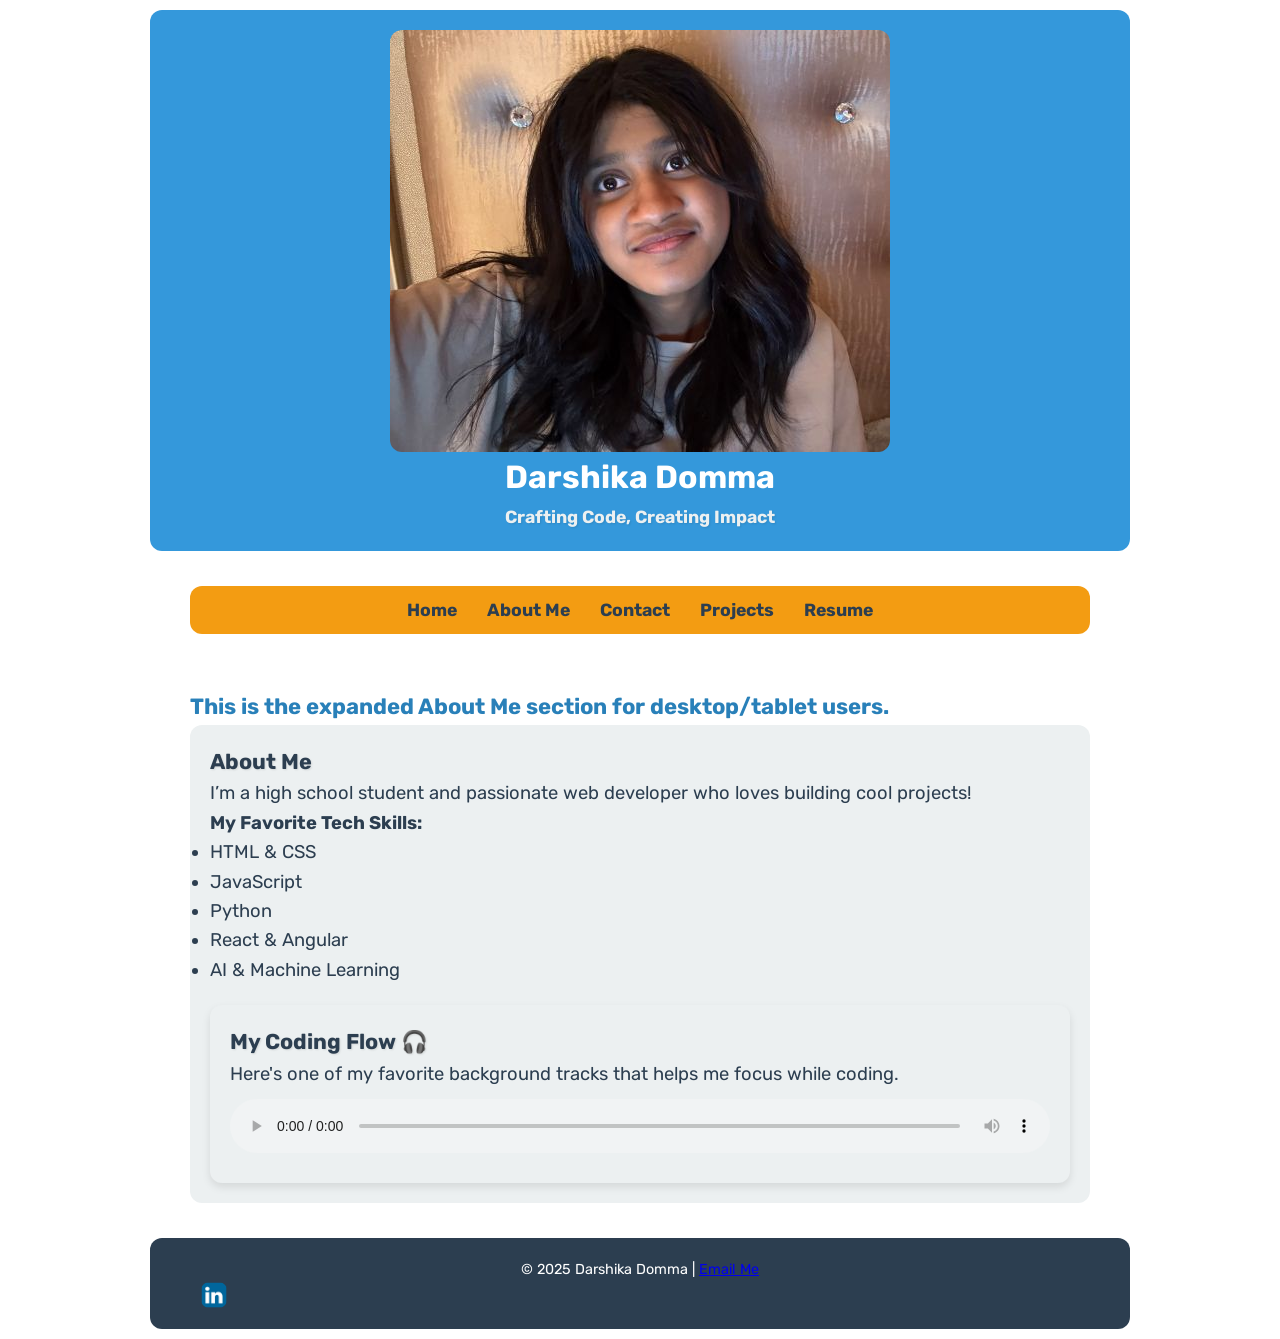
<file: about.html>
<!DOCTYPE html>
<html lang="en">
<!-- 
  Name: Darshika Domma
  File Name: about.html
  Date: 2025-07-06
-->
<head>
  <meta charset="utf-8">
  <meta name="viewport" content="width=device-width, initial-scale=1.0">
  <meta name="description" content="Learn about Darshika Domma's background, education, tech skills, and personal interests.">
  <link href="https://fonts.googleapis.com/css2?family=Rubik:wght@400;700&display=swap" rel="stylesheet">
  <link rel="stylesheet" href="css/style.css">
  <title>Darshika Domma | About Me</title>
</head>

<body>
  <header>
    <img src="images/darshika.jpg" alt="Photo of Darshika Domma">
    <h1>Darshika Domma</h1>
    <h2 class="subtitle">Crafting Code, Creating Impact</h2>
  </header>

  <nav>
    <ul>
      <li><a href="homepage.html">Home</a></li>
      <li><a href="about.html">About Me</a></li>
      <li><a href="contact.html">Contact</a></li>
      <li><a href="projects.html">Projects</a></li>
      <li><a href="resume.html">Resume</a></li>
    </ul>
  </nav>

  <!-- Main content area holds the central content of the webpage -->
  <main>
    <p class="mobile-only">You're viewing About Me on mobile.</p>
    <p class="desktop-only">This is the expanded About Me section for desktop/tablet users.</p>
    <div id="about-content">
      <h3>About Me</h3>
      <p>I’m a high school student and passionate web developer who loves building cool projects!</p>
      <h4>My Favorite Tech Skills:</h4>
      <ul>
        <li>HTML & CSS</li>
        <li>JavaScript</li>
        <li>Python</li>
        <li>React & Angular</li>
        <li>AI & Machine Learning</li>
      </ul>
      <section id="audio-intro">
      <h3>My Coding Flow 🎧</h3>
      <p>Here's one of my favorite background tracks that helps me focus while coding.</p>
      <audio controls>
        <source src="media/pop.mp3" type="audio/mpeg">
        <source src="media/calm.mp3" type="audio/mpeg">
        Your browser does not support the audio element. Please try a modern browser.
      </audio>
      </section>
    </div>
  </main>

  <footer>
    <p>&copy; 2025 Darshika Domma | <a href="mailto:yourname@student.school.edu">Email Me</a></p>
    <a href="https://www.linkedin.com" target="_blank">
      <img src="images/logo.png" alt="LinkedIn" class="social-icon">
    </a>
  </footer>
</body>
</html>
</file>
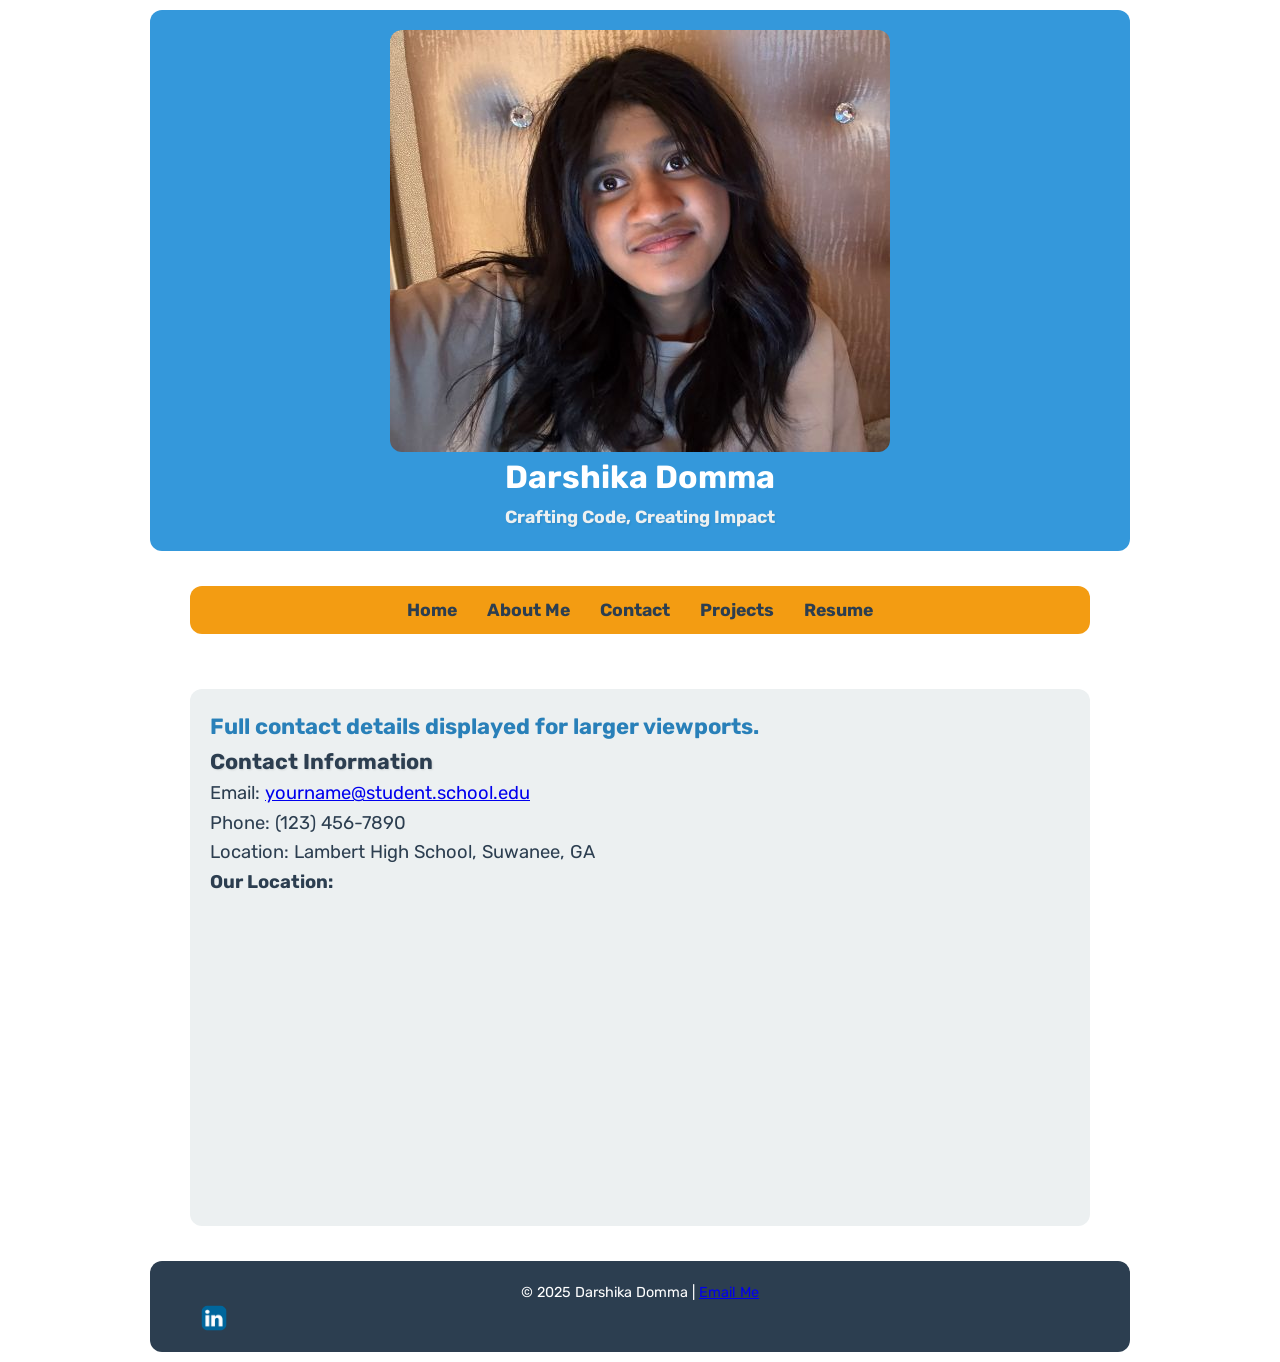
<file: contact.html>
<!DOCTYPE html>
<html lang="en">
<!-- 
  Name: Darshika Domma
  File Name: contact.html
  Date: 2025-07-06
-->
<head>
  <meta charset="utf-8">
  <meta name="viewport" content="width=device-width, initial-scale=1.0">
  <meta name="description" content="Contact Darshika Domma via email or connect through social media.">
  <link href="https://fonts.googleapis.com/css2?family=Rubik:wght@400;700&display=swap" rel="stylesheet">
  <link rel="stylesheet" href="css/style.css">
  <title>Darshika Domma | Contact</title>
</head>

<body>
  <header>
    <img src="images/darshika.jpg" alt="Photo of Darshika Domma">
    <h1>Darshika Domma</h1>
    <h2 class="subtitle">Crafting Code, Creating Impact</h2>
  </header>

  <nav>
    <ul>
      <li><a href="homepage.html">Home</a></li>
      <li><a href="about.html">About Me</a></li>
      <li><a href="contact.html">Contact</a></li>
      <li><a href="projects.html">Projects</a></li>
      <li><a href="resume.html">Resume</a></li>
    </ul>
  </nav>

  <!-- Main content area holds the central content of the webpage -->
  <main>
    <div id="contact-info">
      <p class="mobile-only">You’re on mobile — contact info simplified!</p>
      <p class="desktop-only">Full contact details displayed for larger viewports.</p>
      <h3>Contact Information</h3>
      <p>Email: <a href="mailto:yourname@student.school.edu">yourname@student.school.edu</a></p>
      <p>Phone: (123) 456-7890</p>
      <p>Location: Lambert High School, Suwanee, GA</p>

      <h4>Our Location:</h4>
      <iframe 
        src="https://www.google.com/maps/embed?pb=!1m18!1m12!1m3!1d3311.9430291663955!2d-84.1735119244568!3d34.11948707312253!2m3!1f0!2f0!3f0!3m2!1i1024!2i768!4f13.1!3m3!1m2!1s0x88f5a5c282f1df8f%3A0x8947296074626fa7!2sLambert%20High%20School!5e0!3m2!1sen!2sus!4v1680833145615!5m2!1sen!2sus" 
        width="400" 
        height="300" 
        style="border:0;" 
        allowfullscreen="" 
        loading="lazy"
        referrerpolicy="no-referrer-when-downgrade">
      </iframe>
    </div>
  </main>
  <footer>
    <p>&copy; 2025 Darshika Domma | <a href="mailto:yourname@student.school.edu">Email Me</a></p>
    <a href="https://www.linkedin.com" target="_blank">
      <img src="images/logo.png" alt="LinkedIn" class="social-icon">
    </a>
  </footer>
</body>
</html>
</file>
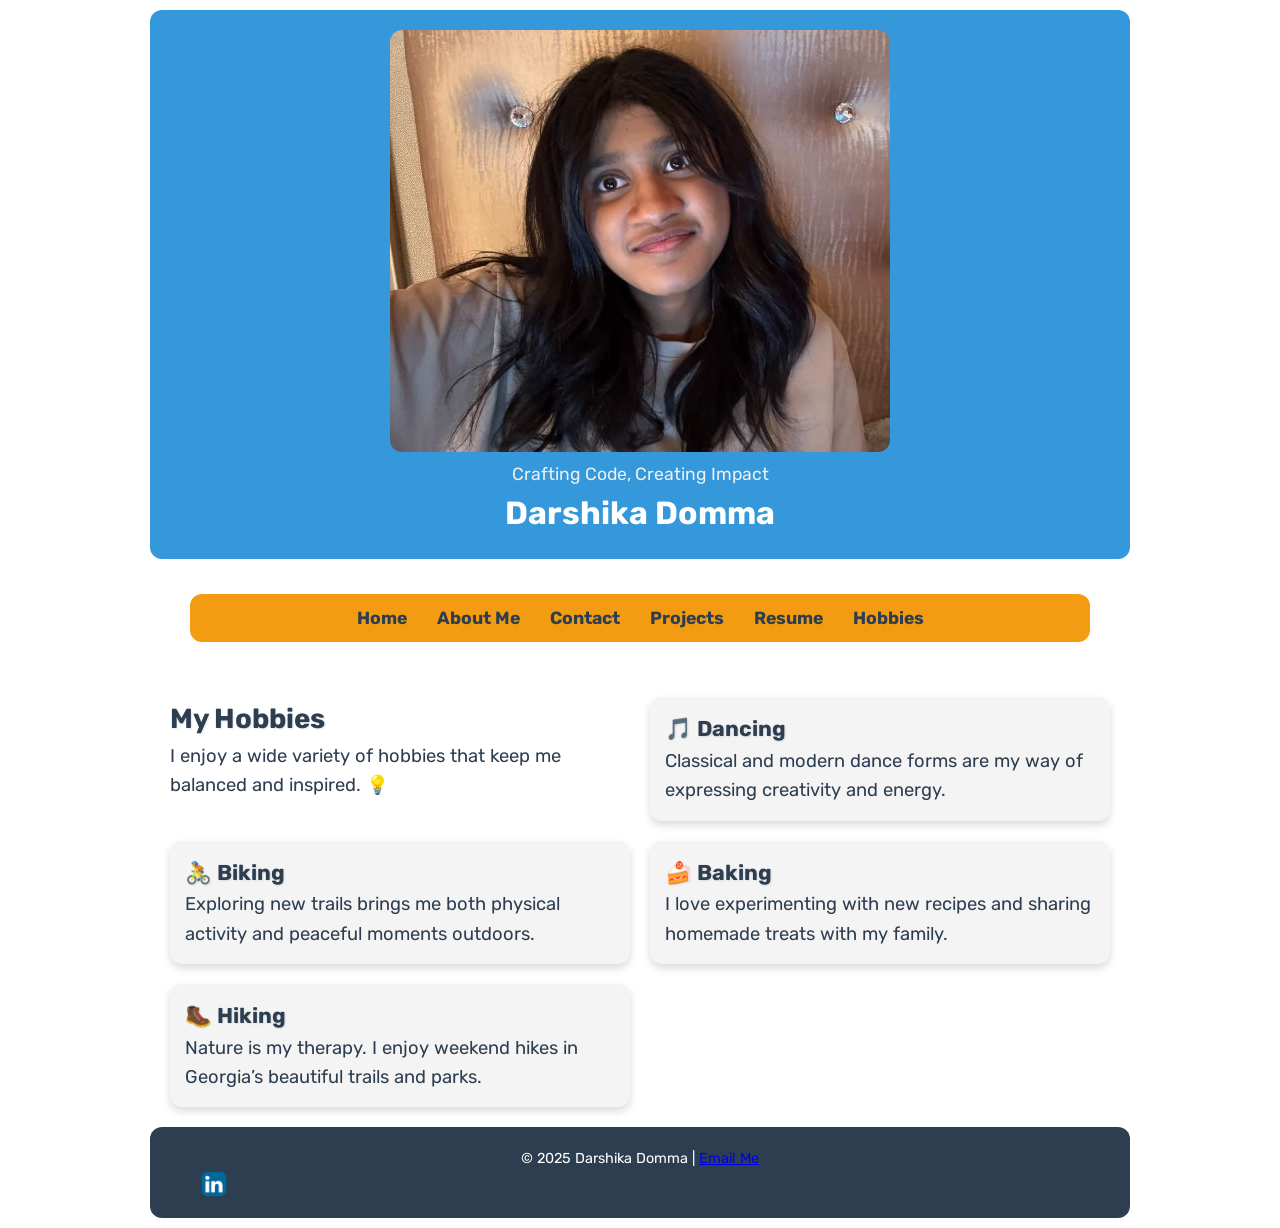
<file: hobbies.html>
<!DOCTYPE html>
<html lang="en">
<!-- 
  Name: Darshika Domma
  File Name: hobbies.html
  Date: 2025-07-21
-->
<head>
  <meta charset="utf-8">
  <meta name="viewport" content="width=device-width, initial-scale=1.0">
  <meta name="description" content="Discover Darshika Domma's hobbies including dance, hiking, baking, and tech interests.">
  <link href="https://fonts.googleapis.com/css2?family=Rubik:wght@400;700&display=swap" rel="stylesheet">
  <link rel="stylesheet" href="css/style.css">
  <title>Darshika Domma | Hobbies</title>
</head>

<body>
  <header>
    <figure>
      <img src="images/darshika.jpg" alt="Photo of Darshika Domma">
      <figcaption>Crafting Code, Creating Impact</figcaption>
    </figure>
    <h1>Darshika Domma</h1>
  </header>

  <nav>
    <ul>
      <li><a href="homepage.html">Home</a></li>
      <li><a href="about.html">About Me</a></li>
      <li><a href="contact.html">Contact</a></li>
      <li><a href="projects.html">Projects</a></li>
      <li><a href="resume.html">Resume</a></li>
      <li><a href="hobbies.html">Hobbies</a></li>
    </ul>
  </nav>

  <main class="hobbies-grid">
    <section>
      <h2>My Hobbies</h2>
      <p>I enjoy a wide variety of hobbies that keep me balanced and inspired. 💡</p>
    </section>

    <article>
      <h3>🎵 Dancing</h3>
      <p>Classical and modern dance forms are my way of expressing creativity and energy.</p>
    </article>

    <article>
      <h3>🚴 Biking</h3>
      <p>Exploring new trails brings me both physical activity and peaceful moments outdoors.</p>
    </article>

    <article>
      <h3>🍰 Baking</h3>
      <p>I love experimenting with new recipes and sharing homemade treats with my family.</p>
    </article>

    <article>
      <h3>🥾 Hiking</h3>
      <p>Nature is my therapy. I enjoy weekend hikes in Georgia’s beautiful trails and parks.</p>
    </article>
  </main>

  <footer>
    <p>&copy; 2025 Darshika Domma | <a href="mailto:yourname@student.school.edu">Email Me</a></p>
    <a href="https://www.linkedin.com" target="_blank">
      <img src="images/logo.png" alt="LinkedIn" class="social-icon">
    </a>
  </footer>
</body>
</html>
</file>
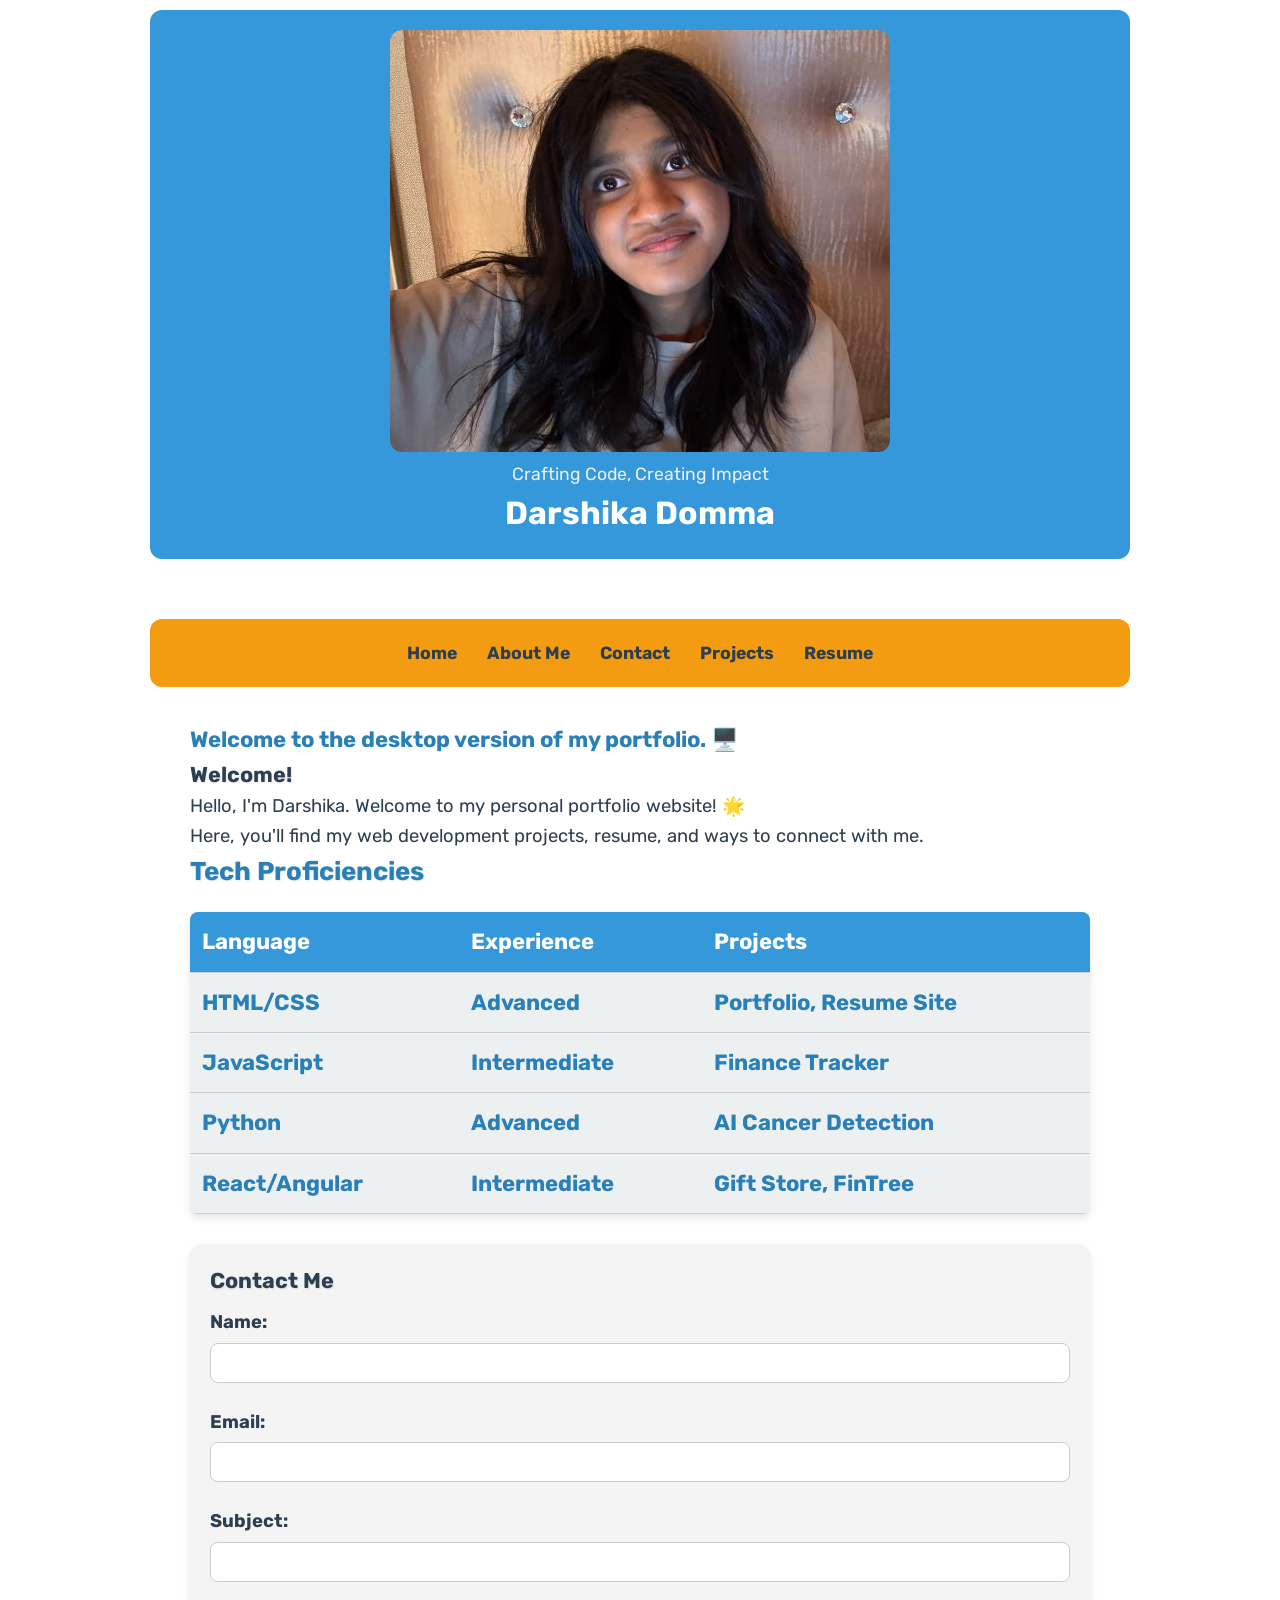
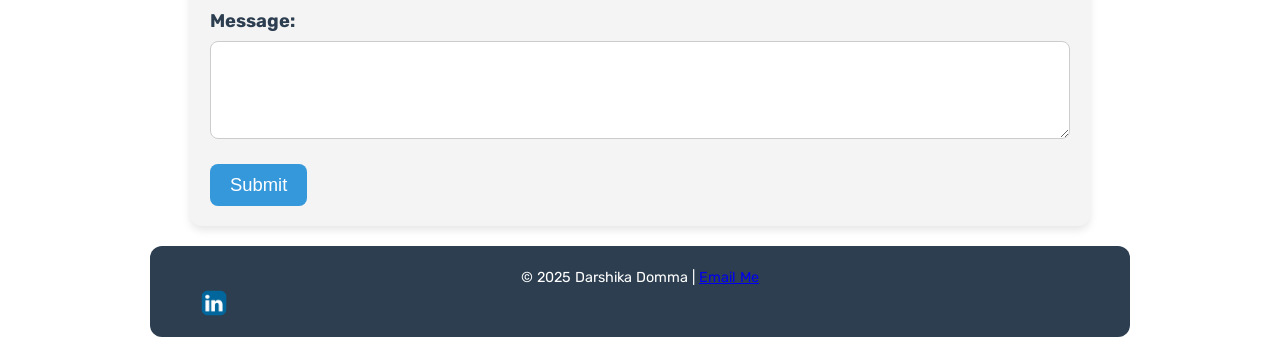
<file: homepage.html>
<!DOCTYPE html>
<html lang="en">
<!-- 
  Name: Darshika Domma
  File Name: homepage.html
  Date: 2025-07-21
-->
<head>
  <meta charset="utf-8">
  <meta name="viewport" content="width=device-width, initial-scale=1.0">
  <meta name="description" content="Welcome to Darshika Domma's personal portfolio site. Explore my projects, skills, and contact details.">
  <link href="https://fonts.googleapis.com/css2?family=Rubik:wght@400;700&display=swap" rel="stylesheet">
  <link rel="stylesheet" href="css/style.css">
  <title>Darshika Domma | Portfolio Home</title>
</head>

<body>
  <!-- Hamburger Menu -->
  <div class="hamburger" onclick="toggleMenu()">
    <div class="bar"></div>
    <div class="bar"></div>
    <div class="bar"></div>
  </div>

  <header>
    <figure>
      <img src="images/darshika.jpg" alt="Photo of Darshika Domma">
      <figcaption>Crafting Code, Creating Impact</figcaption>
    </figure>
    <h1>Darshika Domma</h1>
  </header>

  <nav id="nav-menu">
    <ul>
      <li><a href="homepage.html">Home</a></li>
      <li><a href="about.html">About Me</a></li>
      <li><a href="contact.html">Contact</a></li>
      <li><a href="projects.html">Projects</a></li>
      <li><a href="resume.html">Resume</a></li>
    </ul>
  </nav>

  <main>
    <p class="mobile-only">Welcome, mobile user! 📱</p>
    <p class="desktop-only">Welcome to the desktop version of my portfolio. 🖥️</p>

    <h3>Welcome!</h3>
    <p>Hello, I'm Darshika. Welcome to my personal portfolio website! 🌟</p>
    <p>Here, you'll find my web development projects, resume, and ways to connect with me.</p>

    <!-- Desktop table -->
    <div class="desktop-only">
      <h3>Tech Proficiencies</h3>
      <table class="tech-table">
        <thead>
          <tr>
            <th>Language</th>
            <th>Experience</th>
            <th>Projects</th>
          </tr>
        </thead>
        <tbody>
          <tr>
            <td>HTML/CSS</td>
            <td>Advanced</td>
            <td>Portfolio, Resume Site</td>
          </tr>
          <tr>
            <td>JavaScript</td>
            <td>Intermediate</td>
            <td>Finance Tracker</td>
          </tr>
          <tr>
            <td>Python</td>
            <td>Advanced</td>
            <td>AI Cancer Detection</td>
          </tr>
          <tr>
            <td>React/Angular</td>
            <td>Intermediate</td>
            <td>Gift Store, FinTree</td>
          </tr>
        </tbody>
      </table>
    </div>

    <!-- Mobile version of table -->
    <div class="mobile-only">
      <h3>Tech Proficiencies</h3>
      <ul>
        <li><strong>HTML/CSS:</strong> Advanced — Portfolio, Resume Site</li>
        <li><strong>JavaScript:</strong> Intermediate — Finance Tracker</li>
        <li><strong>Python:</strong> Advanced — AI Cancer Detection</li>
        <li><strong>React/Angular:</strong> Intermediate — Gift Store, FinTree</li>
      </ul>
    </div>

    <!-- Contact Form -->
    <section class="contact-form">
      <h3>Contact Me</h3>
      <form action="#" method="post">
        <label for="name">Name:</label>
        <input type="text" id="name" name="name" required>

        <label for="email">Email:</label>
        <input type="email" id="email" name="email" required>

        <label for="subject">Subject:</label>
        <input type="text" id="subject" name="subject">

        <label for="message">Message:</label>
        <textarea id="message" name="message" rows="5"></textarea>

        <button type="submit">Submit</button>
      </form>
    </section>
  </main>

  <footer>
    <p>&copy; 2025 Darshika Domma | <a href="mailto:yourname@student.school.edu">Email Me</a></p>
    <a href="https://www.linkedin.com" target="_blank">
      <img src="images/logo.png" alt="LinkedIn" class="social-icon">
    </a>
  </footer>

  <!-- JavaScript -->
  <script src="js/script.js"></script>
</body>
</html>
</file>
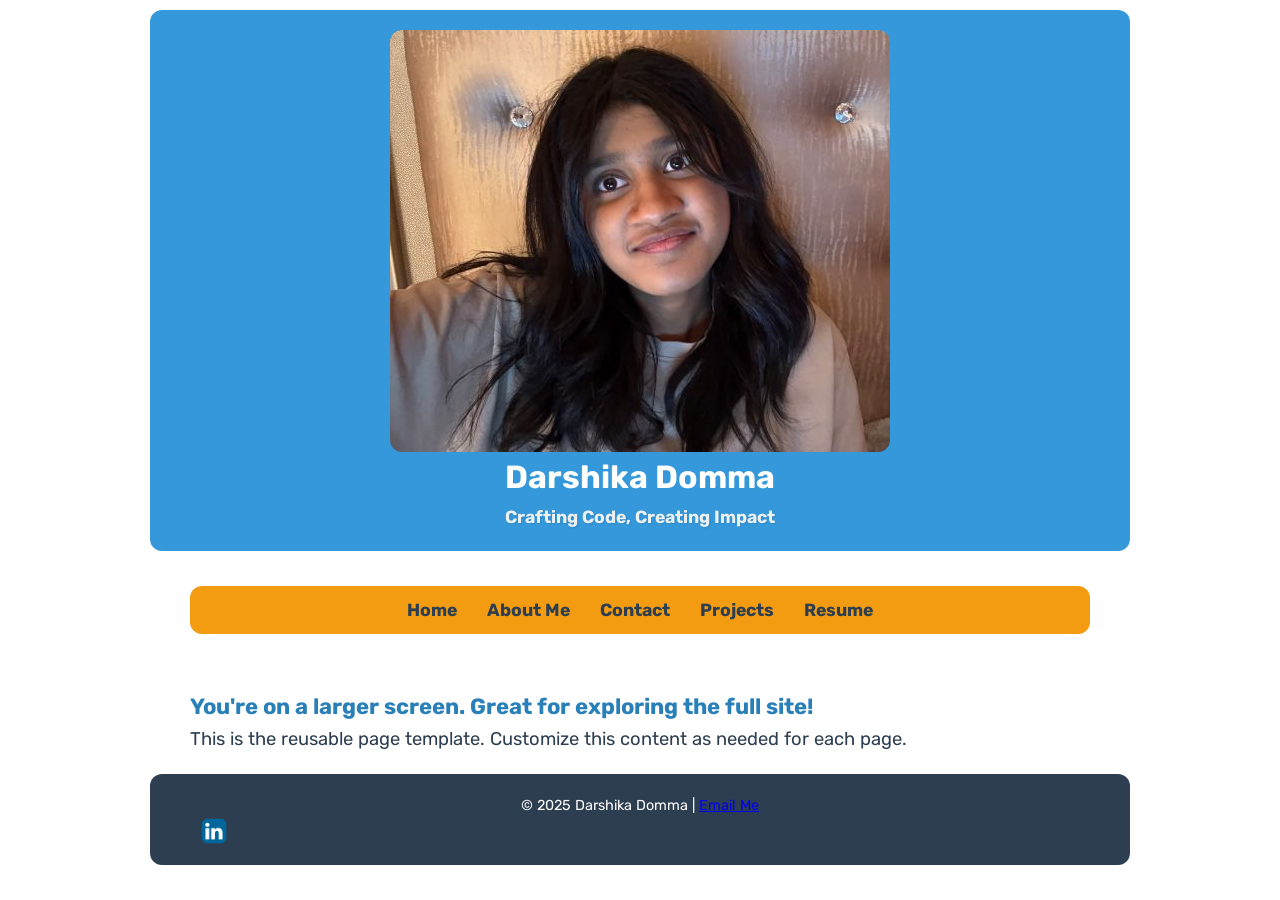
<file: template.html>
<!DOCTYPE html>
<html lang="en">
<!-- 
  Name: Darshika Domma
  File Name: template.html
  Date: 2025-07-06
-->
<head>
  <meta charset="utf-8">
  <meta name="viewport" content="width=device-width, initial-scale=1.0">
  <link href="https://fonts.googleapis.com/css2?family=Rubik:wght@400;700&display=swap" rel="stylesheet">
  <link rel="stylesheet" href="css/style.css">
  <title>Strike a Chord: Template</title>
</head>
<body>
  <header>
    <img src="images/darshika.jpg" alt="Photo of Darshika Domma">
    <h1>Darshika Domma</h1>
    <h2 class="subtitle">Crafting Code, Creating Impact</h2>
  </header>

  <nav>
    <ul>
      <li><a href="homepage.html">Home</a></li>
      <li><a href="about.html">About Me</a></li>
      <li><a href="contact.html">Contact</a></li>
      <li><a href="projects.html">Projects</a></li>
      <li><a href="resume.html">Resume</a></li>
    </ul>
  </nav>

  <!-- Main content area holds the central content of the webpage -->
  <main>
    <p class="mobile-only">You're viewing this on a mobile device.</p>
    <p class="desktop-only">You're on a larger screen. Great for exploring the full site!</p>
    <p>This is the reusable page template. Customize this content as needed for each page.</p>
  </main>

  <footer>
    <p>&copy; 2025 Darshika Domma | <a href="mailto:yourname@student.school.edu">Email Me</a></p>
    <a href="https://www.linkedin.com" target="_blank">
      <img src="images/logo.png" alt="LinkedIn" class="social-icon">
    </a>
  </footer>
</body>
</html>
</file>
<file: css/style.css>
/* 
Name: Darshika Domma
Date: 2025-07-21
File: style.css
*/

/* ========= RESET ========= */
body, h1, h2, h3, h4, h5, h6, p, ul, li, img, nav, header, footer, div, main,
article, section, aside, figure, figcaption, table, th, td, form, input, textarea, button {
  margin: 0;
  padding: 0;
  box-sizing: border-box;
}

/* ========= BASE (Mobile First) ========= */
body {
  font-family: 'Rubik', sans-serif;
  line-height: 1.6;
  padding: 10px;
  background-color: #ffffff;
  color: #2c3e50;
}

/* Header */
header {
  background-color: #3498db;
  color: white;
  text-align: center;
  padding: 20px;
  border-radius: 12px;
}

.subtitle {
  font-size: 1.1em;
  color: #ecf0f1;
}

figure {
  text-align: center;
}

figcaption {
  font-size: 1.1em;
  color: #ecf0f1;
  margin-top: 0.5rem;
}

/* Navigation */
nav {
  margin: 15px 0;
}

nav ul {
  list-style: none;
  padding: 10px;
  background-color: #f39c12;
  display: flex;
  flex-direction: column;
  align-items: center;
  border-radius: 12px;
}

nav ul li {
  margin: 10px 0;
}

nav ul li a {
  text-decoration: none;
  color: #2c3e50;
  font-weight: bold;
  font-size: 1.1em;
}

/* Main */
main {
  padding: 10px;
}

#about-content, #contact-info {
  background-color: #ecf0f1;
  padding: 20px;
  border-radius: 12px;
  margin-bottom: 15px;
}

/* Footer */
footer {
  background-color: #2c3e50;
  color: white;
  text-align: center;
  padding: 15px;
  border-radius: 12px;
  font-size: 0.9em;
}

/* Responsive Images */
img {
  max-width: 100%;
  height: auto;
  display: block;
  margin: 0 auto;
  border-radius: 12px;
}

/* Utility Classes */
.highlight {
  color: #f39c12;
  font-weight: bold;
}

/* Mobile-specific and Desktop-specific content toggles */
.mobile-only {
  display: block;
}

.desktop-only {
  display: none;
}

/* ==========================
   📊 TABLE STYLING ADDED
   ========================== */
.tech-table {
  width: 100%;
  border-collapse: collapse;
  margin: 20px 0;
  background-color: #ecf0f1;
  border-radius: 8px;
  overflow: hidden;
  box-shadow: 0 4px 8px rgba(0,0,0,0.1);
}

.tech-table th, .tech-table td {
  padding: 12px;
  border-bottom: 1px solid #ccc;
  text-align: left;
}

.tech-table th {
  background-color: #3498db;
  color: white;
}

/* ==========================
   📝 FORM STYLING ADDED
   ========================== */
.contact-form {
  background-color: #f4f4f4;
  padding: 20px;
  border-radius: 12px;
  margin-top: 30px;
  box-shadow: 0 4px 8px rgba(0,0,0,0.1);
}

.contact-form label {
  display: block;
  margin: 10px 0 5px;
  font-weight: bold;
}

.contact-form input,
.contact-form textarea {
  width: 100%;
  padding: 8px;
  border-radius: 8px;
  border: 1px solid #ccc;
  font-size: 1em;
  margin-bottom: 15px;
}

.contact-form button {
  background-color: #3498db;
  color: white;
  padding: 10px 20px;
  border: none;
  font-size: 1em;
  border-radius: 8px;
  cursor: pointer;
}

.contact-form button:hover {
  background-color: #2980b9;
  transition: background-color 0.3s ease;
}

/* ==========================
   🧱 GRID FOR HOBBIES
   ========================== */
.hobbies-grid {
  display: grid;
  grid-template-columns: 1fr;
  gap: 20px;
  padding: 20px;
}

@media (min-width: 768px) {
  .hobbies-grid {
    grid-template-columns: repeat(2, 1fr);
  }
}

.hobbies-grid article {
  background-color: #f4f4f4;
  border-radius: 12px;
  padding: 15px;
  box-shadow: 0 4px 8px rgba(0,0,0,0.15); /* Box shadow applied */
  transition: transform 0.3s ease;
}

.hobbies-grid article:hover {
  transform: translateY(-5px);
}

/* Shadow effects */
h2, h3 {
  text-shadow: 1px 1px 2px rgba(0,0,0,0.1); /* Text shadow applied */
}

/* ==========================
   📱 TABLET MEDIA QUERY 
   ========================== */
@media (min-width: 600px) {
  .mobile-only {
    display: none;
  }

  .desktop-only {
    display: block;
  }

  nav ul {
    flex-direction: row;
    justify-content: center;
    flex-wrap: wrap;
  }

  nav ul li {
    margin: 0 15px;
  }

  main {
    font-size: 1.1em;
  }
}

/* ==========================
   💻 DESKTOP MEDIA QUERY 
   ========================== */
@media (min-width: 1024px) {
  body {
    max-width: 1000px;
    margin: 0 auto;
  }

  header, nav, main, footer {
    padding: 20px 40px;
  }

  nav ul li a:hover {
    color: white;
    background-color: #2c3e50;
    padding: 5px 10px;
    border-radius: 8px;
    transition: background-color 0.3s ease;
  }

  main {
    font-size: 1.15em;
  }

  .desktop-only {
    font-weight: bold;
    font-size: 1.2em;
    color: #2980b9;
  }
  /* 🎵 AUDIO SECTION STYLING */
#audio-intro {
  background-color: #ecf0f1;
  padding: 20px;
  border-radius: 12px;
  margin-top: 20px;
  box-shadow: 0 4px 8px rgba(0,0,0,0.1);
}

#audio-intro audio {
  width: 100%;
  margin-top: 10px;
}

}
/* ==========================
   🍔 HAMBURGER MENU
   ========================== */
.hamburger {
  display: none;
  cursor: pointer;
  flex-direction: column;
  gap: 5px;
  padding: 10px;
  position: absolute;
  top: 20px;
  right: 20px;
  z-index: 10;
}

.hamburger .bar {
  width: 25px;
  height: 3px;
  background-color: #2c3e50;
  border-radius: 2px;
  transition: transform 0.3s ease;
}

/* ✨ TRANSFORM ANIMATION on hover */
.hamburger:hover .bar:nth-child(1) {
  transform: rotate(5deg);
}
.hamburger:hover .bar:nth-child(2) {
  transform: translateX(5px);
}
.hamburger:hover .bar:nth-child(3) {
  transform: rotate(-5deg);
}

/* Hidden menu default */
#nav-menu {
  display: none;
  background-color: #f39c12;
  padding: 10px;
  border-radius: 12px;
  margin-top: 60px;
}

/* Show menu when toggled */
#nav-menu.show {
  display: block;
}

@media (max-width: 600px) {
  .hamburger {
    display: flex;
  }

  nav ul {
    flex-direction: column;
    align-items: flex-start;
  }
}

@media (min-width: 601px) {
  .hamburger {
    display: none;
  }

  #nav-menu {
    display: block !important;
  }
}
/* ==========================
   🔗 SOCIAL MEDIA ICON STYLE
   ========================== */
.social-icon {
  width: 24px;
  height: 24px;
  margin-left: 10px;
  vertical-align: middle;
  transition: transform 0.3s ease;
}

.social-icon:hover {
  transform: scale(1.1);
}

@media (min-width: 1024px) {
  .social-icon {
    width: 28px;
    height: 28px;
  }
}
</file>
